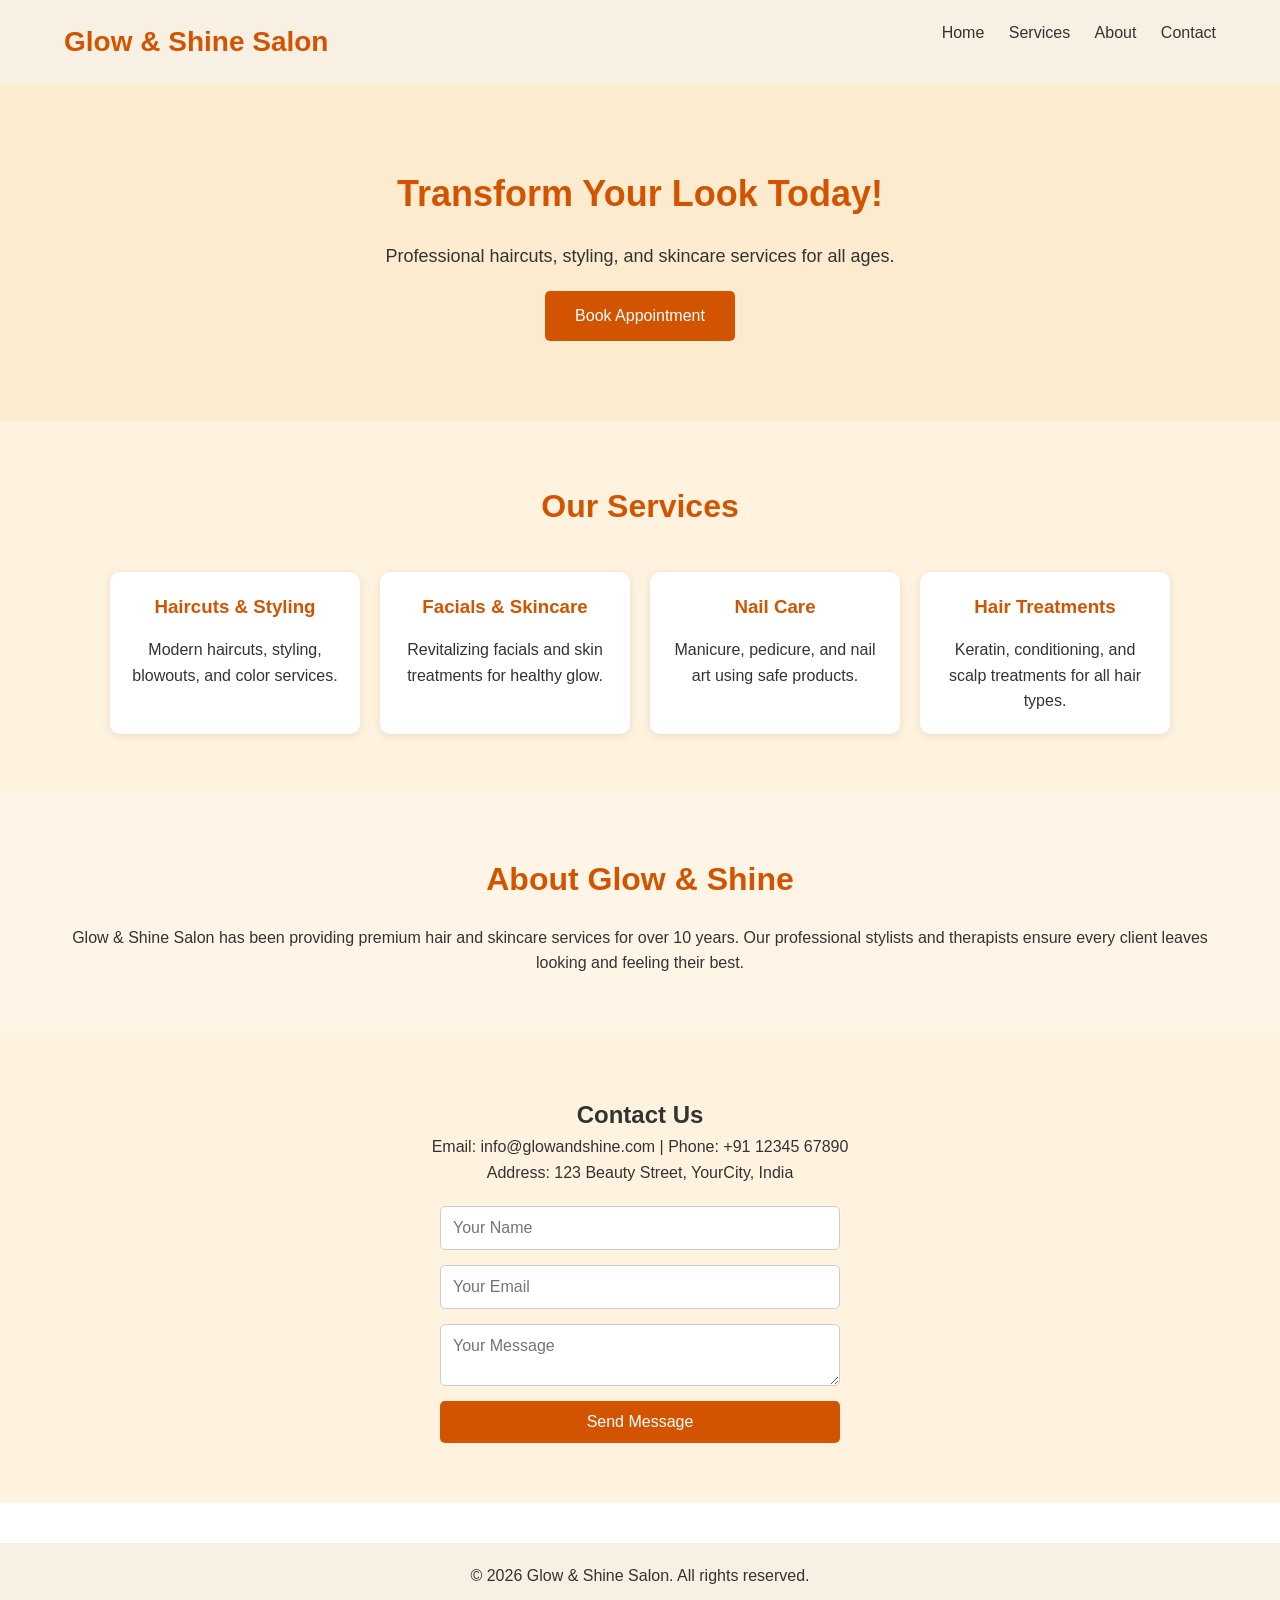
<file: index.html>
<!DOCTYPE html>
<html lang="en">
<head>
    <meta charset="UTF-8">
    <meta name="viewport" content="width=device-width, initial-scale=1.0">
    <meta name="description" content="Professional salon offering haircuts, styling, facials, and more. Book your appointment today!">
    <title>Glow & Shine Salon</title>
    <link rel="stylesheet" href="beauty.css">
</head>
<body>
    <!-- Header / Navbar -->
    <header>
        <div class="container">
            <h1 class="logo">Glow & Shine Salon</h1>
            <nav>
                <ul class="nav-links">
                    <li><a href="#home">Home</a></li>
                    <li><a href="#services">Services</a></li>
                    <li><a href="#about">About</a></li>
                    <li><a href="#contact">Contact</a></li>
                </ul>
            </nav>
        </div>
    </header>

    <!-- Hero Section -->
    <section id="home" class="hero">
        <div class="container">
            <h2>Transform Your Look Today!</h2>
            <p>Professional haircuts, styling, and skincare services for all ages.</p>
            <a href="#contact" class="btn">Book Appointment</a>
        </div>
    </section>

    <!-- Services Section -->
    <section id="services" class="services">
        <div class="container">
            <h2>Our Services</h2>
            <div class="service-cards">
                <div class="card">
                    <h3>Haircuts & Styling</h3>
                    <p>Modern haircuts, styling, blowouts, and color services.</p>
                </div>
                <div class="card">
                    <h3>Facials & Skincare</h3>
                    <p>Revitalizing facials and skin treatments for healthy glow.</p>
                </div>
                <div class="card">
                    <h3>Nail Care</h3>
                    <p>Manicure, pedicure, and nail art using safe products.</p>
                </div>
                <div class="card">
                    <h3>Hair Treatments</h3>
                    <p>Keratin, conditioning, and scalp treatments for all hair types.</p>
                </div>
            </div>
        </div>
    </section>

    <!-- About Section -->
    <section id="about" class="about">
        <div class="container">
            <h2>About Glow & Shine</h2>
            <p>Glow & Shine Salon has been providing premium hair and skincare services for over 10 years. Our professional stylists and therapists ensure every client leaves looking and feeling their best.</p>
        </div>
    </section>

    <!-- Contact Section -->
    <section id="contact" class="contact">
        <div class="container">
            <h2>Contact Us</h2>
            <p>Email: info@glowandshine.com | Phone: +91 12345 67890</p>
            <p>Address: 123 Beauty Street, YourCity, India</p>
            <form>
                <input type="text" placeholder="Your Name" required>
                <input type="email" placeholder="Your Email" required>
                <textarea placeholder="Your Message" required></textarea>
                <button type="submit">Send Message</button>
            </form>
        </div>
    </section>

    <!-- Footer -->
    <footer>
        <div class="container">
            <p>&copy; 2026 Glow & Shine Salon. All rights reserved.</p>
        </div>
    </footer>
</body>
</html>
</file>
<file: beauty.css>
/* Reset & basic styles */
* {
    margin: 0;
    padding: 0;
    box-sizing: border-box;
    font-family: 'Arial', sans-serif;
}

body {
    line-height: 1.6;
    color: #333;
}

/* Container */
.container {
    width: 90%;
    max-width: 1200px;
    margin: auto;
}

/* Header */
header {
    background-color: #f8f0e3;
    padding: 20px 0;
    box-shadow: 0 2px 4px rgba(0,0,0,0.1);
}

header .logo {
    display: inline-block;
    font-size: 28px;
    font-weight: bold;
    color: #d35400;
}

header nav {
    float: right;
}

header nav ul {
    list-style: none;
}

header nav ul li {
    display: inline-block;
    margin-left: 20px;
}

header nav ul li a {
    text-decoration: none;
    color: #333;
    font-weight: 500;
    transition: 0.3s;
}

header nav ul li a:hover {
    color: #d35400;
}

/* Hero */
.hero {
    background-color: #fdebd0;
    padding: 80px 0;
    text-align: center;
}

.hero h2 {
    font-size: 36px;
    color: #d35400;
}

.hero p {
    font-size: 18px;
    margin: 20px 0;
}

.hero .btn {
    display: inline-block;
    padding: 12px 30px;
    background-color: #d35400;
    color: #fff;
    text-decoration: none;
    border-radius: 5px;
    transition: 0.3s;
}

.hero .btn:hover {
    background-color: #e67e22;
}

/* Services */
.services {
    padding: 60px 0;
    background-color: #fff3e0;
    text-align: center;
}

.services h2 {
    margin-bottom: 40px;
    font-size: 32px;
    color: #d35400;
}

.service-cards {
    display: flex;
    flex-wrap: wrap;
    justify-content: center;
    gap: 20px;
}

.card {
    background-color: #fff;
    border-radius: 10px;
    padding: 20px;
    width: 250px;
    box-shadow: 0 2px 8px rgba(0,0,0,0.1);
    transition: 0.3s;
}

.card:hover {
    transform: translateY(-5px);
    box-shadow: 0 5px 15px rgba(0,0,0,0.2);
}

.card h3 {
    margin-bottom: 15px;
    color: #d35400;
}

/* About */
.about {
    padding: 60px 0;
    background-color: #fef5e7;
    text-align: center;
}

.about h2 {
    font-size: 32px;
    color: #d35400;
    margin-bottom: 20px;
}

/* Contact */
.contact {
    padding: 60px 0;
    background-color: #fff3e0;
    text-align: center;
}

.contact form {
    display: flex;
    flex-direction: column;
    max-width: 400px;
    margin: 20px auto 0 auto;
}

.contact input,
.contact textarea {
    margin-bottom: 15px;
    padding: 12px;
    border: 1px solid #ccc;
    border-radius: 5px;
    font-size: 16px;
}

.contact button {
    padding: 12px;
    border: none;
    background-color: #d35400;
    color: #fff;
    font-size: 16px;
    border-radius: 5px;
    cursor: pointer;
    transition: 0.3s;
}

.contact button:hover {
    background-color: #e67e22;
}

/* Footer */
footer {
    background-color: #f8f0e3;
    text-align: center;
    padding: 20px 0;
    margin-top: 40px;
}

/* Responsive */
@media (max-width: 768px) {
    header nav {
        float: none;
        text-align: center;
        margin-top: 10px;
    }

    header nav ul li {
        display: block;
        margin: 10px 0;
    }

    .service-cards {
        flex-direction: column;
        gap: 15px;
    }

    .hero h2 {
        font-size: 28px;
    }

    .hero p {
        font-size: 16px;
    }
}
</file>
